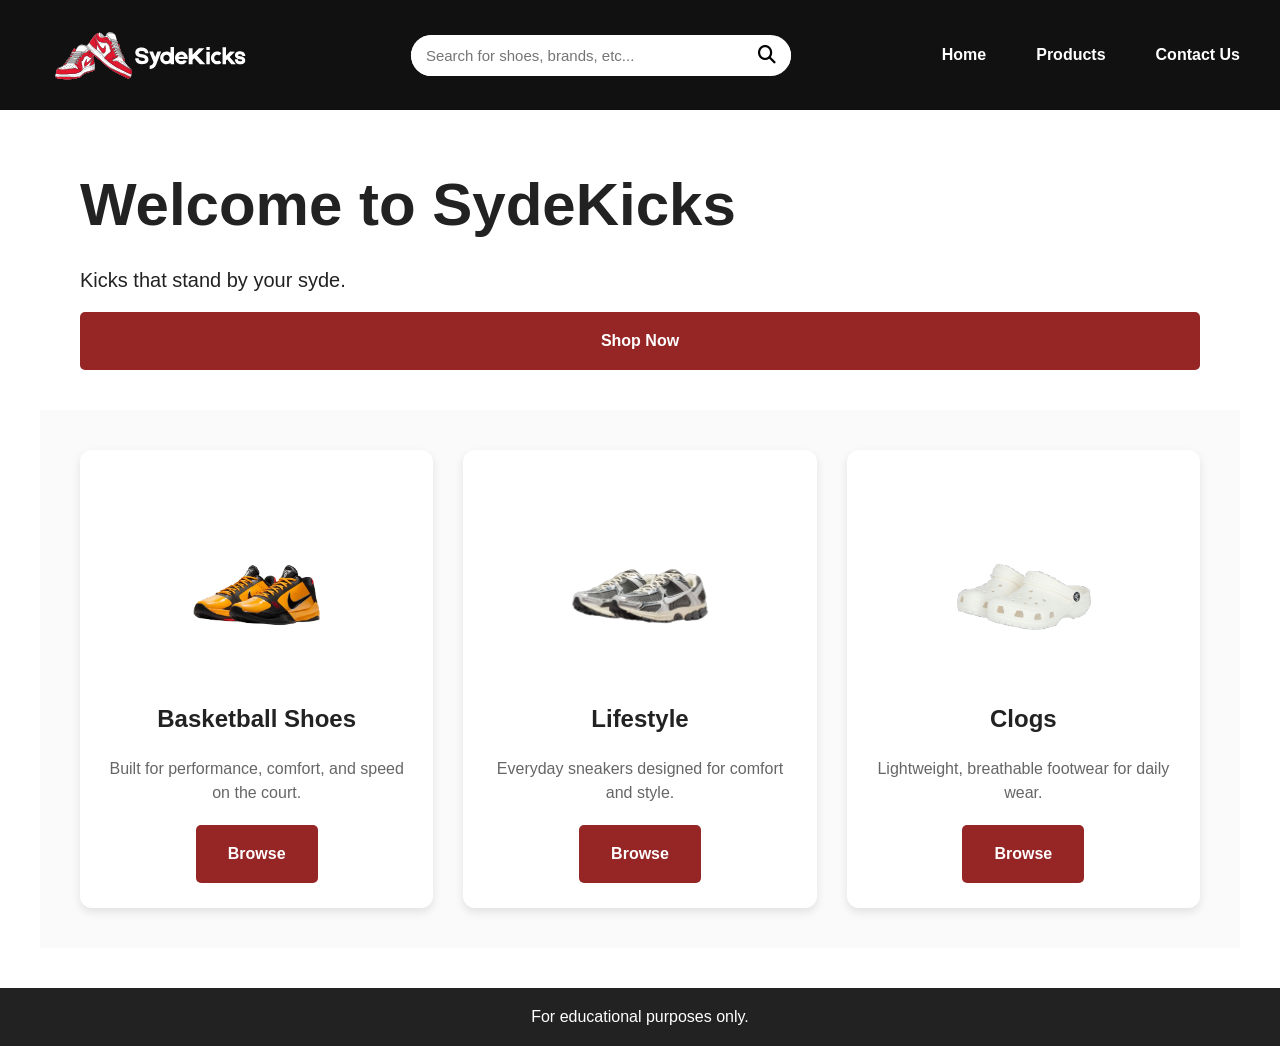
<file: index.html>
<!DOCTYPE html>
<html lang="en">

<head>
    <meta charset="UTF-8">
    <meta name="viewport" content="width=device-width, initial-scale=1.0">
    <title>SydeKicks</title>

    <link rel="stylesheet" href="style.css">

    <link rel="stylesheet" href="https://cdnjs.cloudflare.com/ajax/libs/font-awesome/6.7.2/css/all.min.css">
</head>

<body>
    <header class="top-container">
        <div class="logo">
            <a href="index.html">
                <img src="SydeKicks.svg" alt="SydeKicks Logo">
            </a>
        </div>

        <div class="search-box">
            <input type="text" id="searchInput" placeholder="Search for shoes, brands, etc...">

            <button id="searchButton">
                <i class="fa-solid fa-magnifying-glass"></i>
            </button>
        </div>
        <nav>
            <ul>
                <li><a href="index.html">Home</a></li>
                <li><a href="products.html">Products</a></li>
                <li><a href="contacts.html">Contact Us</a></li>
            </ul>
        </nav>
    </header>

    <main class="main-container">
        <section class="welcome-section">
            <h2>Welcome to SydeKicks</h2>
            <p>Kicks that stand by your syde.</p>
            <a class="button" href="products.html">Shop Now</a>
        </section>
        <section class="product-cards-section">
            <div class="product-card">
                <img src="nikebball.svg" alt="Basketball Shoes">
                <h3>Basketball Shoes</h3>
                <p>Built for performance, comfort, and speed on the court.</p>
                <a href="bballshoes.html" class="button">Browse</a>
            </div>

            <div class="product-card">
                <img src="nikelife.svg" alt="Lifestyle Shoes">
                <h3>Lifestyle</h3>
                <p>Everyday sneakers designed for comfort and style.</p>
                <a href="lifestyle.html" class="button">Browse</a>
            </div>

            <div class="product-card">
                <img src="crocs.svg" alt="Clogs">
                <h3>Clogs</h3>
                <p>Lightweight, breathable footwear for daily wear.</p>
                <a href="clogs.html" class="button">Browse</a>
            </div>
        </section>
    </main>

    <footer>
        For educational purposes only.
    </footer>
    <script src="script.js"></script>
</body>

</html>
</file>
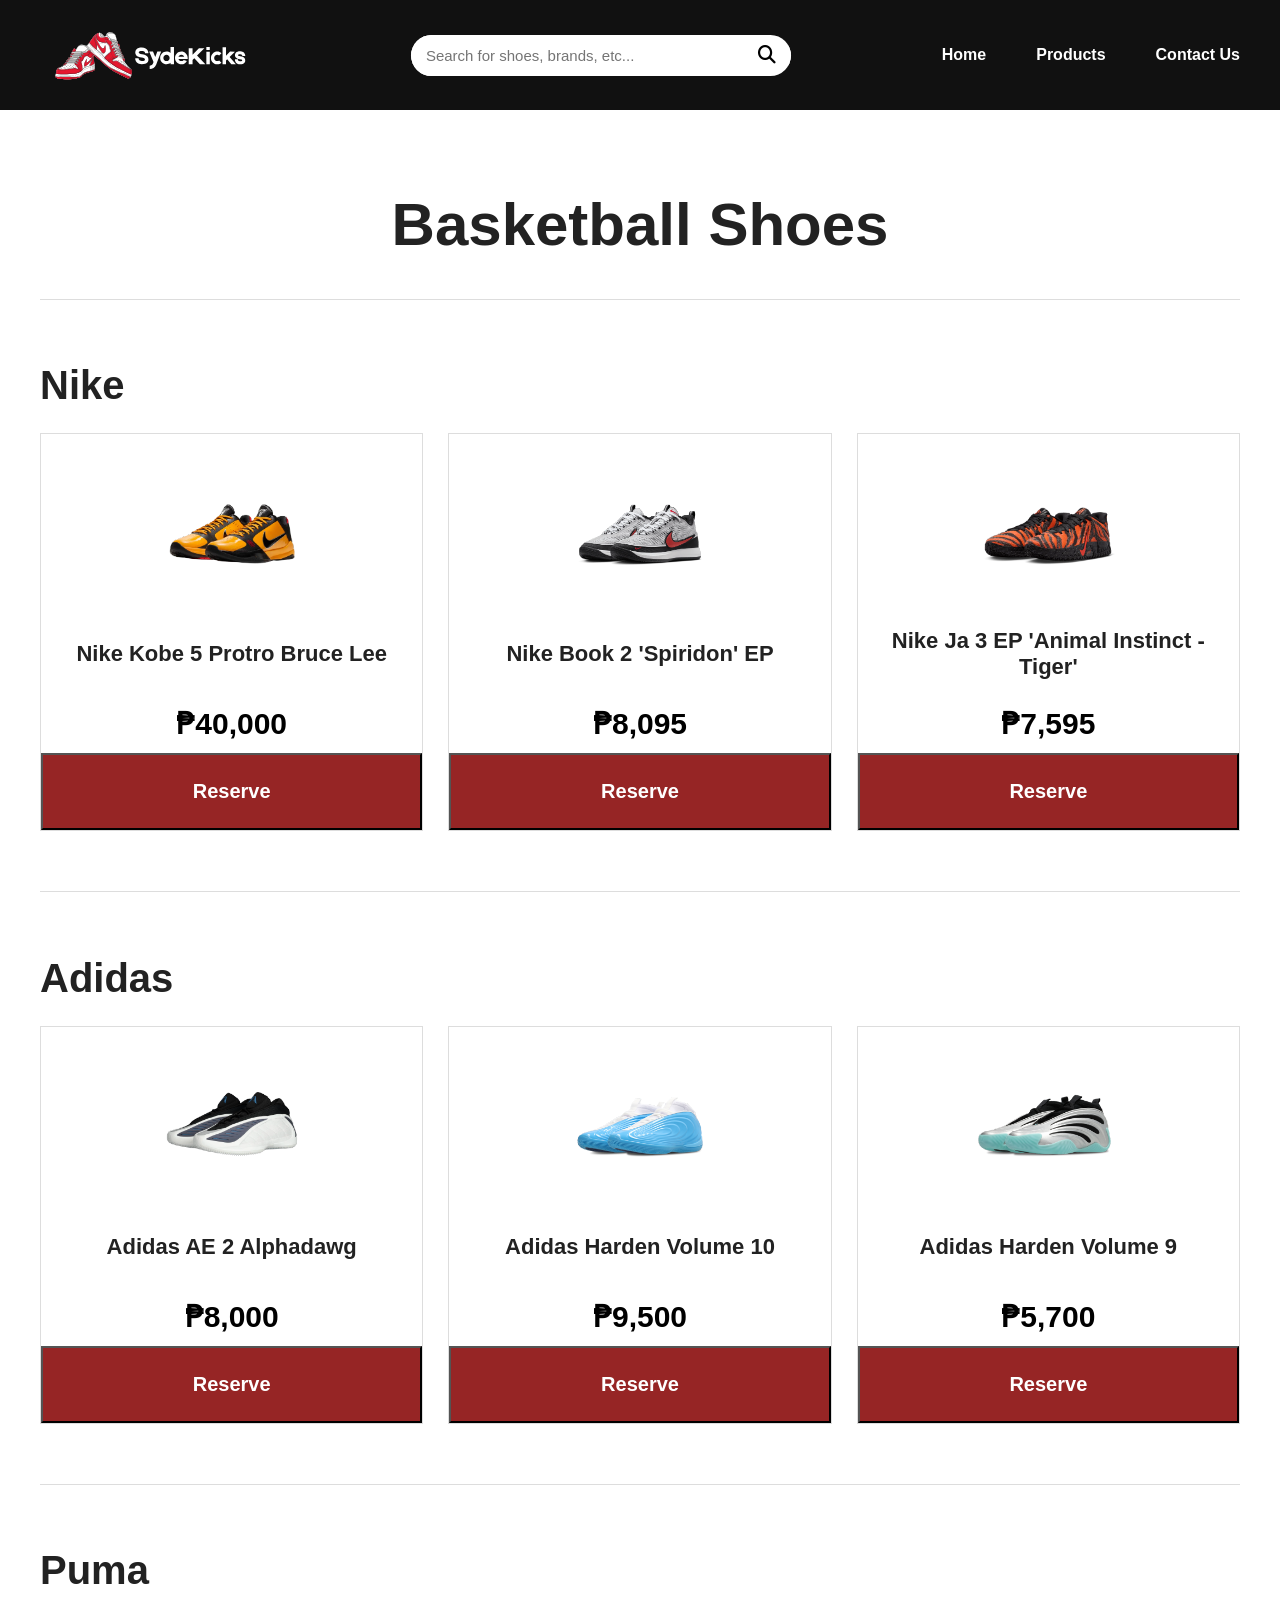
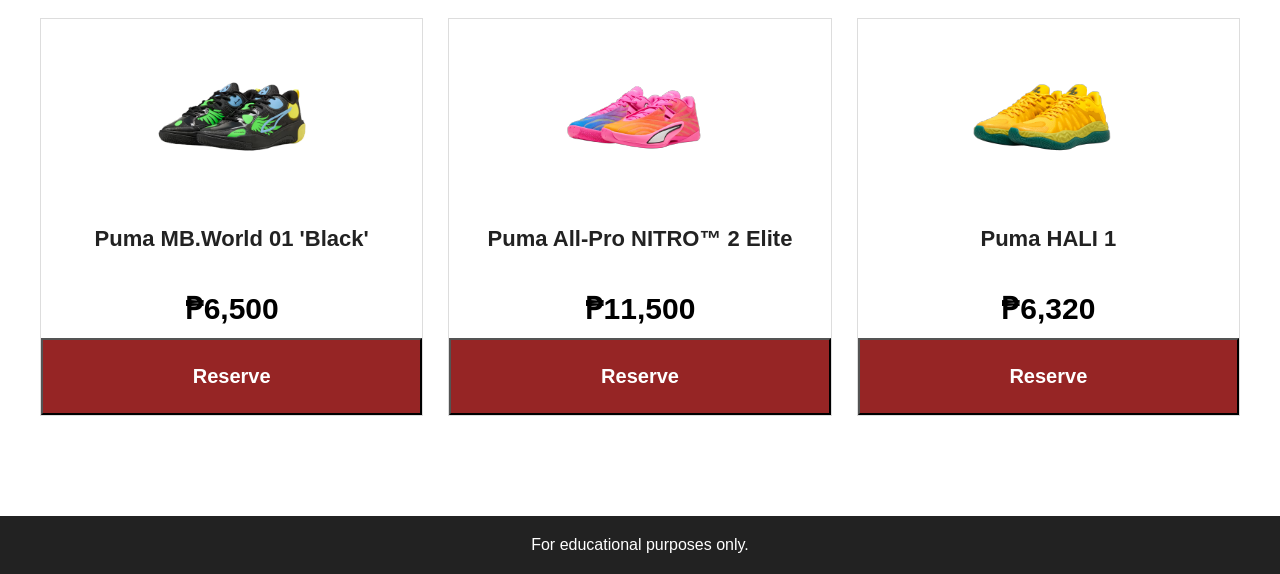
<file: bballshoes.html>
<!DOCTYPE html>
<html lang="en">

<head>
    <meta charset="UTF-8">
    <meta name="viewport" content="width=device-width, initial-scale=1.0">
    <title>SydeKicks</title>

    <link rel="stylesheet" href="style.css">

    <link rel="stylesheet" href="https://cdnjs.cloudflare.com/ajax/libs/font-awesome/6.7.2/css/all.min.css">
</head>

<body>
    <header class="top-container">
        <div class="logo">
            <a href="index.html">
                <img src="SydeKicks.svg" alt="SydeKicks Logo">
            </a>
        </div>

        <div class="search-box">
            <input type="text" id="searchInput" placeholder="Search for shoes, brands, etc...">

            <button id="searchButton">
                <i class="fa-solid fa-magnifying-glass"></i>
            </button>
        </div>
        <nav>
            <ul>
                <li><a href="index.html">Home</a></li>
                <li><a href="products.html">Products</a></li>
                <li><a href="contacts.html">Contact Us</a></li>
            </ul>
        </nav>
    </header>
    <main class="brand-page">
        <h1 class="page-title">Basketball Shoes</h1>

        <section class="brand-section">

            <h2 class="brand-title">Nike</h2>

            <div class="bproduct-grid">

                <div class="bproduct-card">
                    <img src="nikebball.svg" alt="Kobe 5 Protro Bruce Lee">
                    <h3>Nike Kobe 5 Protro Bruce Lee</h3>
                    <div class="price">₱40,000</div>
                    <button id="reserveBtn" class="reserve-btn">Reserve</button>
                </div>

                <div class="bproduct-card">
                    <img src="nikebball2.svg" alt="Nike Air Flight">
                    <h3>Nike Book 2 'Spiridon' EP</h3>
                    <div class="price">₱8,095</div>
                    <button id="reserveBtn" class="reserve-btn">Reserve</button>
                </div>

                <div class="bproduct-card">
                    <img src="nikebball3.svg" alt="Nike Zoom Freak">
                    <h3>Nike Ja 3 EP 'Animal Instinct - Tiger'</h3>
                    <div class="price">₱7,595</div>
                    <button id="reserveBtn" class="reserve-btn">Reserve</button>
                </div>

            </div>

        </section>

        <section class="brand-section">

            <h2 class="brand-title">Adidas</h2>

            <div class="bproduct-grid">

                <div class="bproduct-card">
                    <img src="adidas.svg" alt="Adidas AE 2 Alphadawg">
                    <h3>Adidas AE 2 Alphadawg</h3>
                    <div class="price">₱8,000</div>
                    <button id="reserveBtn" class="reserve-btn">Reserve</button>
                </div>

                <div class="bproduct-card">
                    <img src="adidas2.svg" alt="Adidas D Rose">
                    <h3>Adidas Harden Volume 10</h3>
                    <div class="price">₱9,500</div>
                    <button id="reserveBtn" class="reserve-btn">Reserve</button>
                </div>

                <div class="bproduct-card">
                    <img src="adidas3.svg" alt="Adidas Harden Stepback">
                    <h3>Adidas Harden Volume 9</h3>
                    <div class="price">₱5,700</div>
                    <button id="reserveBtn" class="reserve-btn">Reserve</button>
                </div>

            </div>

        </section>

        <section class="brand-section">

            <h2 class="brand-title">Puma</h2>

            <div class="bproduct-grid">

                <div class="bproduct-card">
                    <img src="pumabball.svg" alt="Puma MB.World 01 'Black'">
                    <h3>Puma MB.World 01 'Black'</h3>
                    <div class="price">₱6,500</div>
                    <button id="reserveBtn" class="reserve-btn">Reserve</button>
                </div>

                <div class="bproduct-card">
                    <img src="pumabball2.svg" alt="Puma Court Rider">
                    <h3>Puma All-Pro NITRO™ 2 Elite</h3>
                    <div class="price">₱11,500</div>
                    <button id="reserveBtn" class="reserve-btn">Reserve</button>
                </div>

                <div class="bproduct-card">
                    <img src="pumabball3.svg" alt="Puma Clyde All-Pro">
                    <h3>Puma HALI 1</h3>
                    <div class="price">₱6,320</div>
                    <button id="reserveBtn" class="reserve-btn">Reserve</button>
                </div>

            </div>

        </section>
    </main>

    <footer>
        For educational purposes only.
    </footer>
    <script src="script.js"></script>
</body>

</html>
</file>
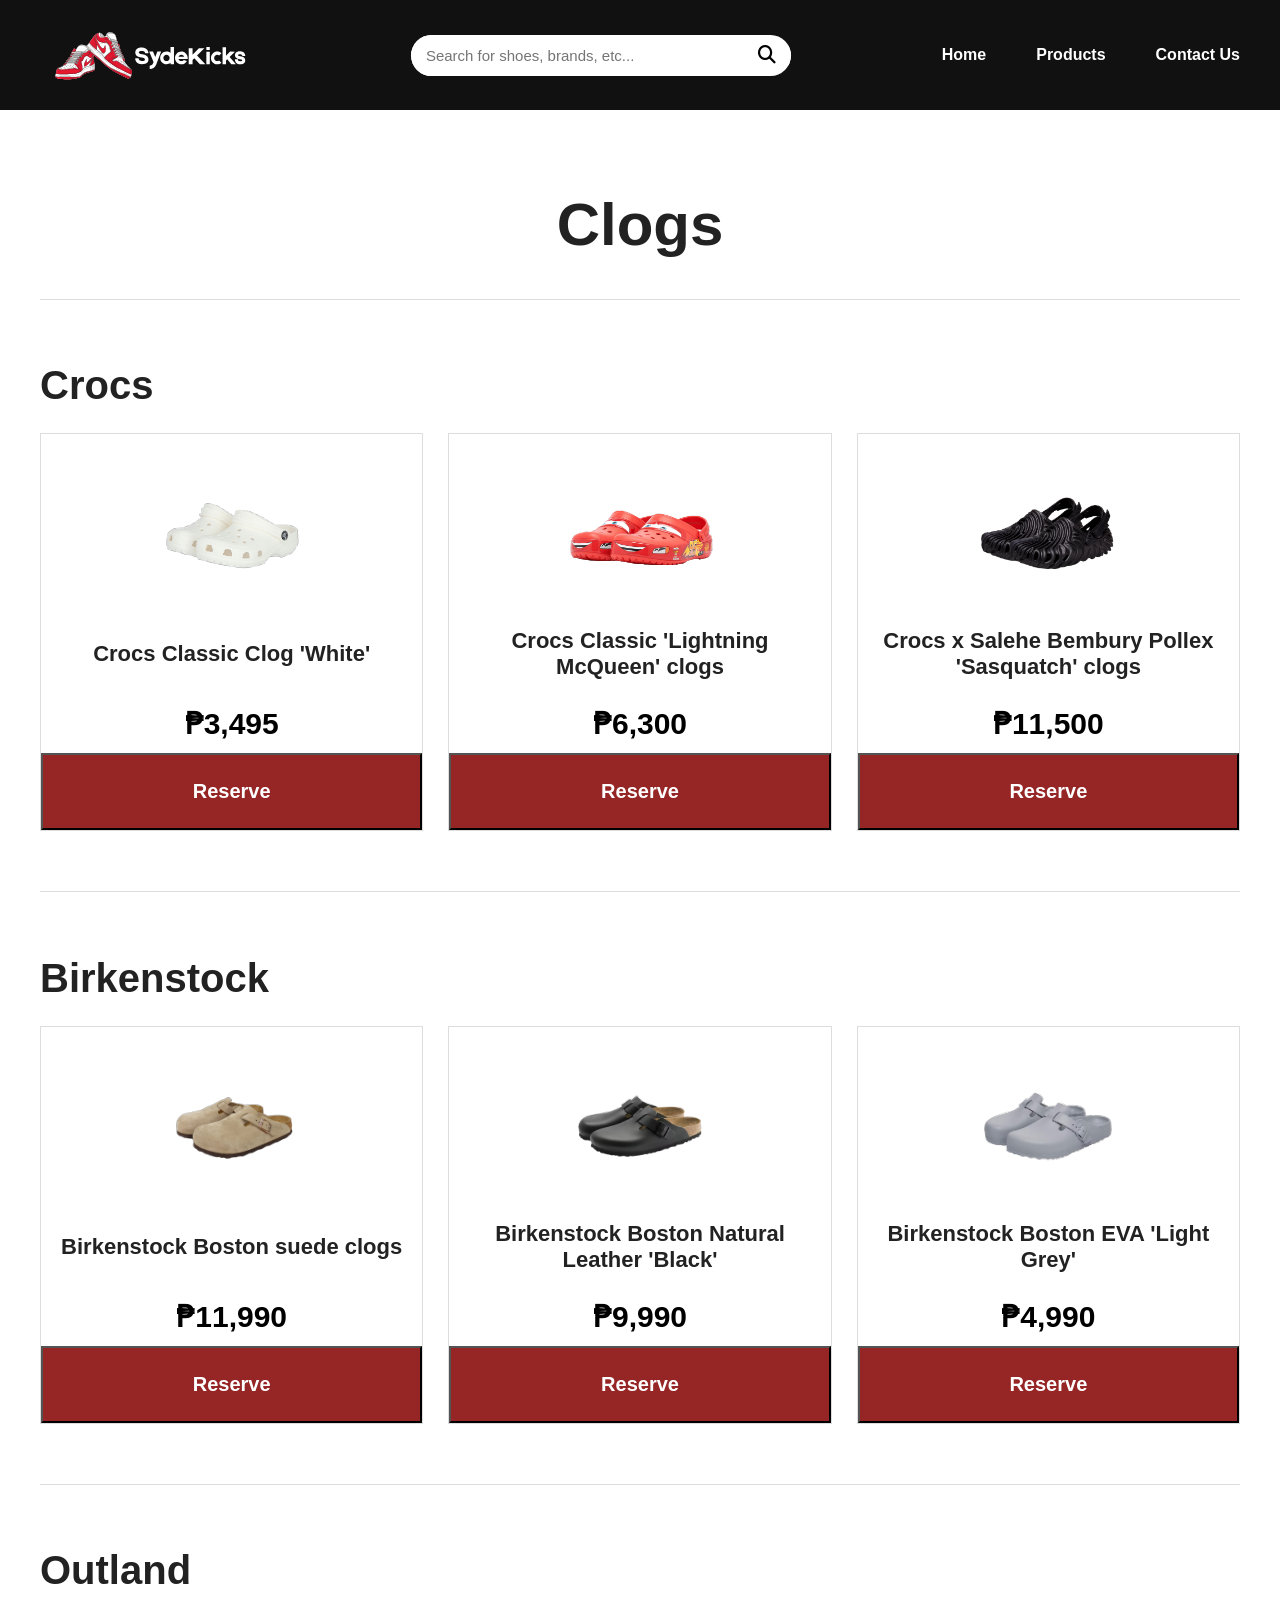
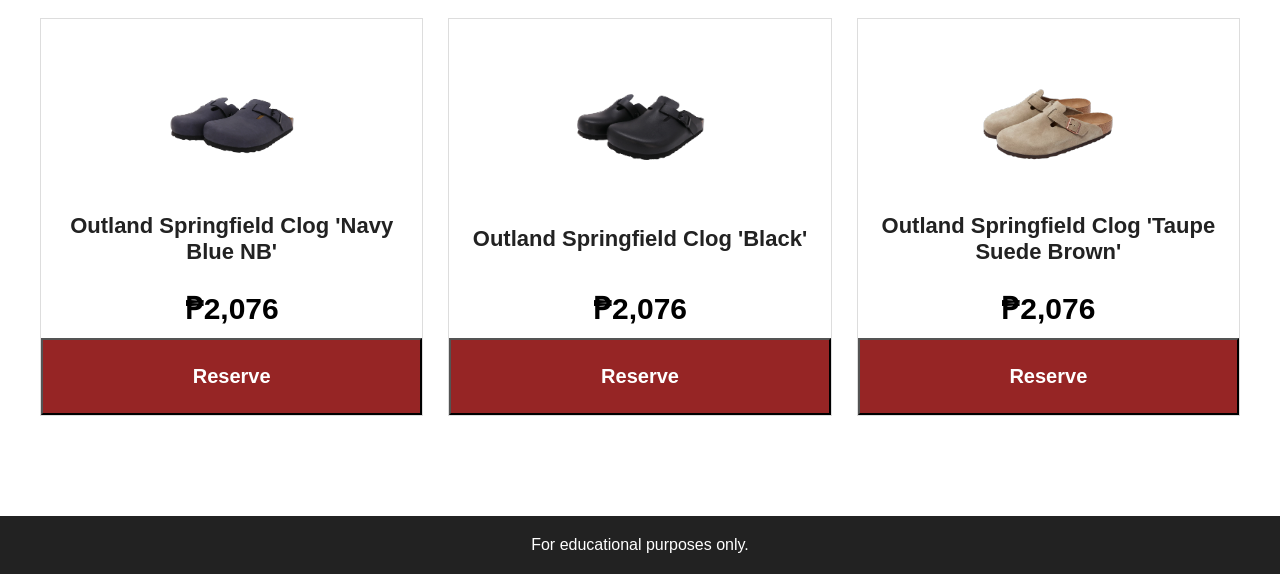
<file: clogs.html>
<!DOCTYPE html>
<html lang="en">

<head>
    <meta charset="UTF-8">
    <meta name="viewport" content="width=device-width, initial-scale=1.0">
    <title>SydeKicks</title>

    <link rel="stylesheet" href="style.css">

    <link rel="stylesheet" href="https://cdnjs.cloudflare.com/ajax/libs/font-awesome/6.7.2/css/all.min.css">
</head>

<body>
    <header class="top-container">
        <div class="logo">
            <a href="index.html">
                <img src="SydeKicks.svg" alt="SydeKicks Logo">
            </a>
        </div>

        <div class="search-box">
            <input type="text" id="searchInput" placeholder="Search for shoes, brands, etc...">

            <button id="searchButton">
                <i class="fa-solid fa-magnifying-glass"></i>
            </button>
        </div>
        <nav>
            <ul>
                <li><a href="index.html">Home</a></li>
                <li><a href="products.html">Products</a></li>
                <li><a href="contacts.html">Contact Us</a></li>
            </ul>
        </nav>
    </header>
    <main class="brand-page">
        <h1 class="page-title">Clogs</h1>

        <section class="brand-section">

            <h2 class="brand-title">Crocs</h2>

            <div class="bproduct-grid">

                <div class="bproduct-card">
                    <img src="crocs.svg" alt="Crocs Classic Clog 'White'">
                    <h3>Crocs Classic Clog 'White'</h3>
                    <div class="price">₱3,495</div>
                    <button id="reserveBtn" class="reserve-btn">Reserve</button>
                </div>

                <div class="bproduct-card">
                    <img src="crocs2.svg" alt="Crocs Classic 'Lightning McQueen' clogs">
                    <h3>Crocs Classic 'Lightning McQueen' clogs</h3>
                    <div class="price">₱6,300</div>
                    <button id="reserveBtn" class="reserve-btn">Reserve</button>
                </div>

                <div class="bproduct-card">
                    <img src="crocs3.svg" alt="Crocs x Salehe Bembury Pollex 'Sasquatch' clogs">
                    <h3>Crocs x Salehe Bembury Pollex 'Sasquatch' clogs</h3>
                    <div class="price">₱11,500</div>
                    <button id="reserveBtn" class="reserve-btn">Reserve</button>
                </div>

            </div>

        </section>

        <section class="brand-section">

            <h2 class="brand-title">Birkenstock</h2>

            <div class="bproduct-grid">

                <div class="bproduct-card">
                    <img src="birken.svg" alt="Birkenstock Boston suede clogs">
                    <h3>Birkenstock Boston suede clogs</h3>
                    <div class="price">₱11,990</div>
                    <button id="reserveBtn" class="reserve-btn">Reserve</button>
                </div>

                <div class="bproduct-card">
                    <img src="birken2.svg" alt="Birkenstock Boston Natural Leather 'Black'">
                    <h3>Birkenstock Boston Natural Leather 'Black'</h3>
                    <div class="price">₱9,990</div>
                    <button id="reserveBtn" class="reserve-btn">Reserve</button>
                </div>

                <div class="bproduct-card">
                    <img src="birken3.svg" alt="Birkenstock Boston EVA 'Light Grey'">
                    <h3>Birkenstock Boston EVA 'Light Grey'</h3>
                    <div class="price">₱4,990</div>
                    <button id="reserveBtn" class="reserve-btn">Reserve</button>
                </div>

            </div>

        </section>

        <section class="brand-section">

            <h2 class="brand-title">Outland</h2>

            <div class="bproduct-grid">

                <div class="bproduct-card">
                    <img src="outland.svg" alt="Outland Springfield Clog 'Navy Blue NB'">
                    <h3>Outland Springfield Clog 'Navy Blue NB'</h3>
                    <div class="price">₱2,076</div>
                    <button id="reserveBtn" class="reserve-btn">Reserve</button>
                </div>

                <div class="bproduct-card">
                    <img src="outland2.svg" alt="Outland Springfield Clog 'Black'">
                    <h3>Outland Springfield Clog 'Black'</h3>
                    <div class="price">₱2,076</div>
                    <button id="reserveBtn" class="reserve-btn">Reserve</button>
                </div>

                <div class="bproduct-card">
                    <img src="outland3.svg" alt="Outland Springfield Clog 'Taupe Suede Brown'">
                    <h3>Outland Springfield Clog 'Taupe Suede Brown'</h3>
                    <div class="price">₱2,076</div>
                    <button id="reserveBtn" class="reserve-btn">Reserve</button>
                </div>

            </div>

        </section>
    </main>

    <footer>
        For educational purposes only.
    </footer>
    <script src="script.js"></script>
</body>

</html>
</file>
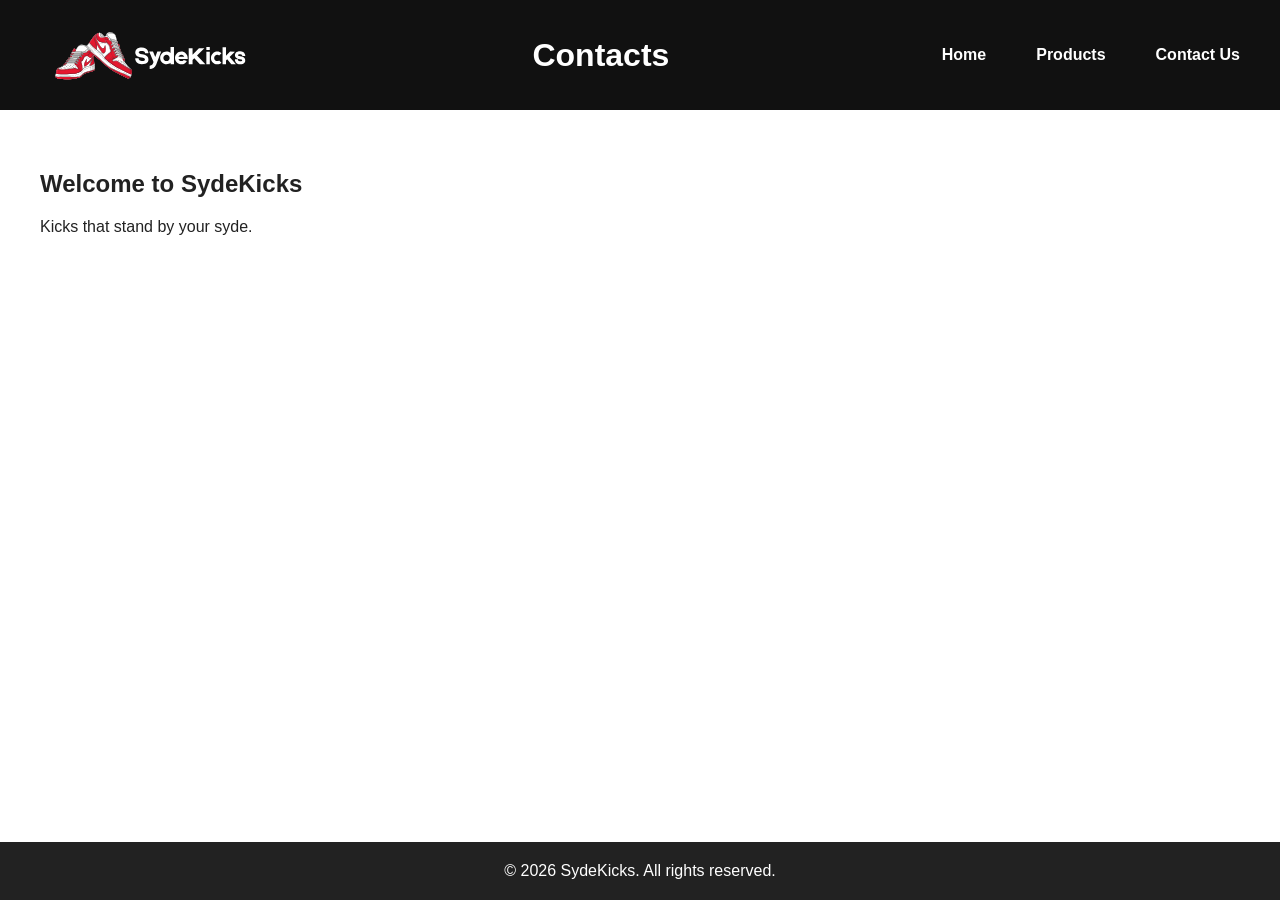
<file: contact.html>
<!DOCTYPE html>
<html lang="en">

<head>
    <meta charset="UTF-8">
    <meta name="viewport" content="width=device-width, initial-scale=1.0">
    <title>SydeKicks</title>

    <link rel="stylesheet" href="style.css">
</head>

<body>
    <header class="top-container">
        <div class="logo">
            <img src="SydeKicks.svg" alt="SydeKicks Logo">
        </div>
        <h1>Contacts

        </h1>
        <nav>
            <ul>
                <li><a href="index.html">Home</a></li>
                <li><a href="products.html">Products</a></li>
                <li><a href="contact.html">Contact Us</a></li>
            </ul>
        </nav>
    </header>

    <main class="main-container">
        <h2>Welcome to SydeKicks</h2>
        <p>Kicks that stand by your syde.</p>
    </main>

    <footer>
        &copy; 2026 SydeKicks. All rights reserved.
    </footer>
</body>

</html>
</file>
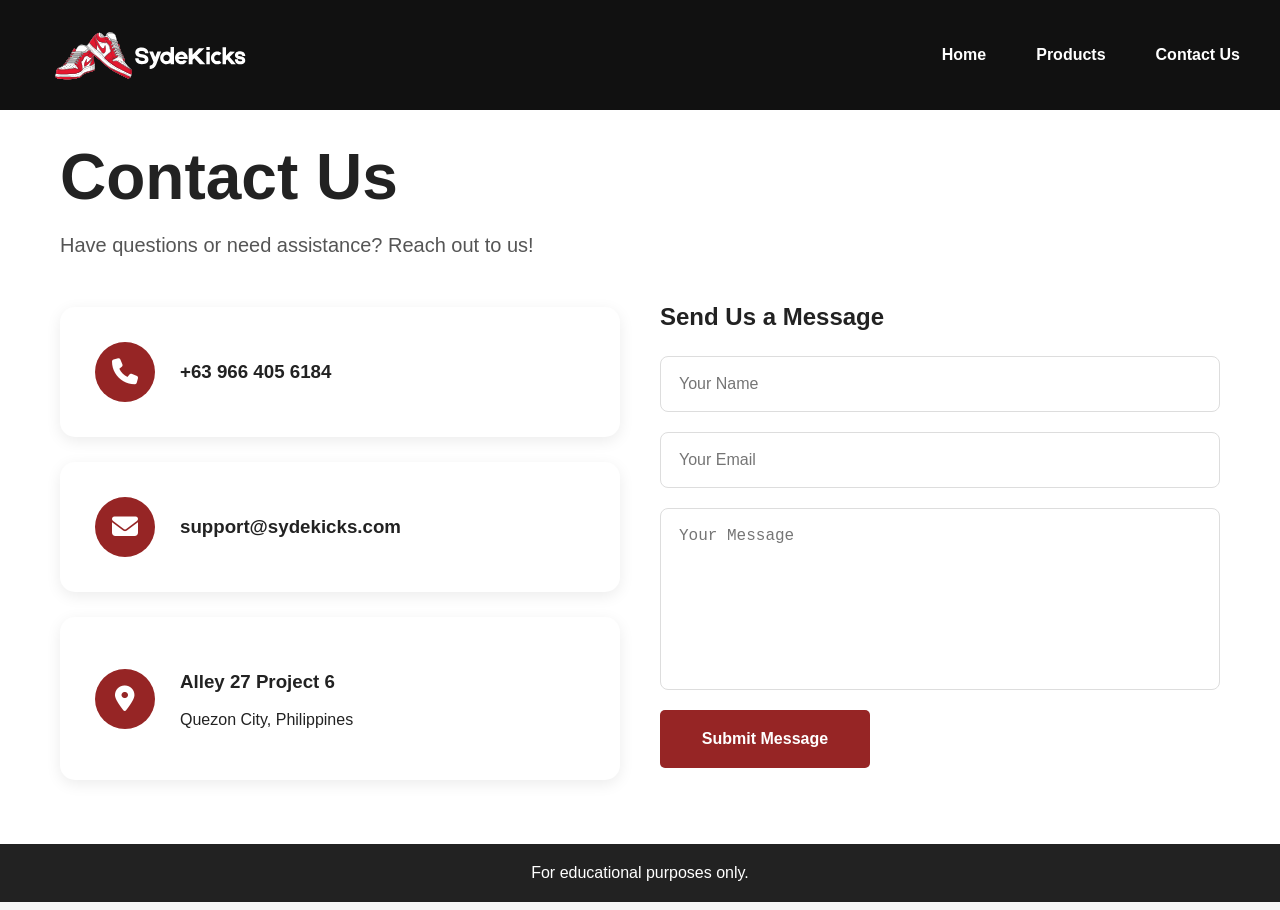
<file: contacts.html>
<!DOCTYPE html>
<html lang="en">

<head>
    <meta charset="UTF-8">
    <meta name="viewport" content="width=device-width, initial-scale=1.0">
    <title>SydeKicks</title>

    <link rel="stylesheet" href="style.css">

    <link rel="stylesheet" href="https://cdnjs.cloudflare.com/ajax/libs/font-awesome/6.7.2/css/all.min.css">

</head>

<body>
    <header class="top-container">
        <div class="logo">
            <a href="index.html">
                <img src="SydeKicks.svg" alt="SydeKicks Logo">
            </a>
        </div>
        <nav>
            <ul>
                <li><a href="index.html">Home</a></li>
                <li><a href="products.html">Products</a></li>
                <li><a href="contacts.html">Contact Us</a></li>
            </ul>
        </nav>
    </header>
    <main class="contact-page">

        <div class="contact-title">
            <h2>Contact Us</h2>
            <p>Have questions or need assistance? Reach out to us!</p>
        </div>

        <section class="contact-content">

            <div class="contact-info">

                <div class="info-card">
                    <div class="icon">
                        <i class="fa-solid fa-phone"></i>
                    </div>

                    <div class="info-text">
                        <h3>+63 966 405 6184</h3>
                    </div>
                </div>

                <div class="info-card">
                    <div class="icon">
                        <i class="fa-solid fa-envelope"></i>
                    </div>

                    <div class="info-text">
                        <h3>support@sydekicks.com</h3>
                    </div>
                </div>

                <div class="info-card">
                    <div class="icon">
                        <i class="fa-solid fa-location-dot"></i>
                    </div>

                    <div class="info-text">
                        <h3>Alley 27 Project 6</h3>
                        <p>Quezon City, Philippines</p>
                    </div>
                </div>

            </div>

            <div class="contact-form">

                <h2>Send Us a Message</h2>

                <form id="contactForm">

                    <input type="text" id="name" name="name" placeholder="Your Name" required>

                    <input type="email" id="email" name="email" placeholder="Your Email" required>

                    <textarea id="message" name="message" rows="8" placeholder="Your Message" required></textarea>

                    <button type="submit" class="button">
                        Submit Message
                    </button>

                </form>

                <p id="successMessage"></p>

            </div>

        </section>
    </main>

    <footer>
        For educational purposes only.
    </footer>

    <script src="script.js"></script>
</body>

</html>
</file>
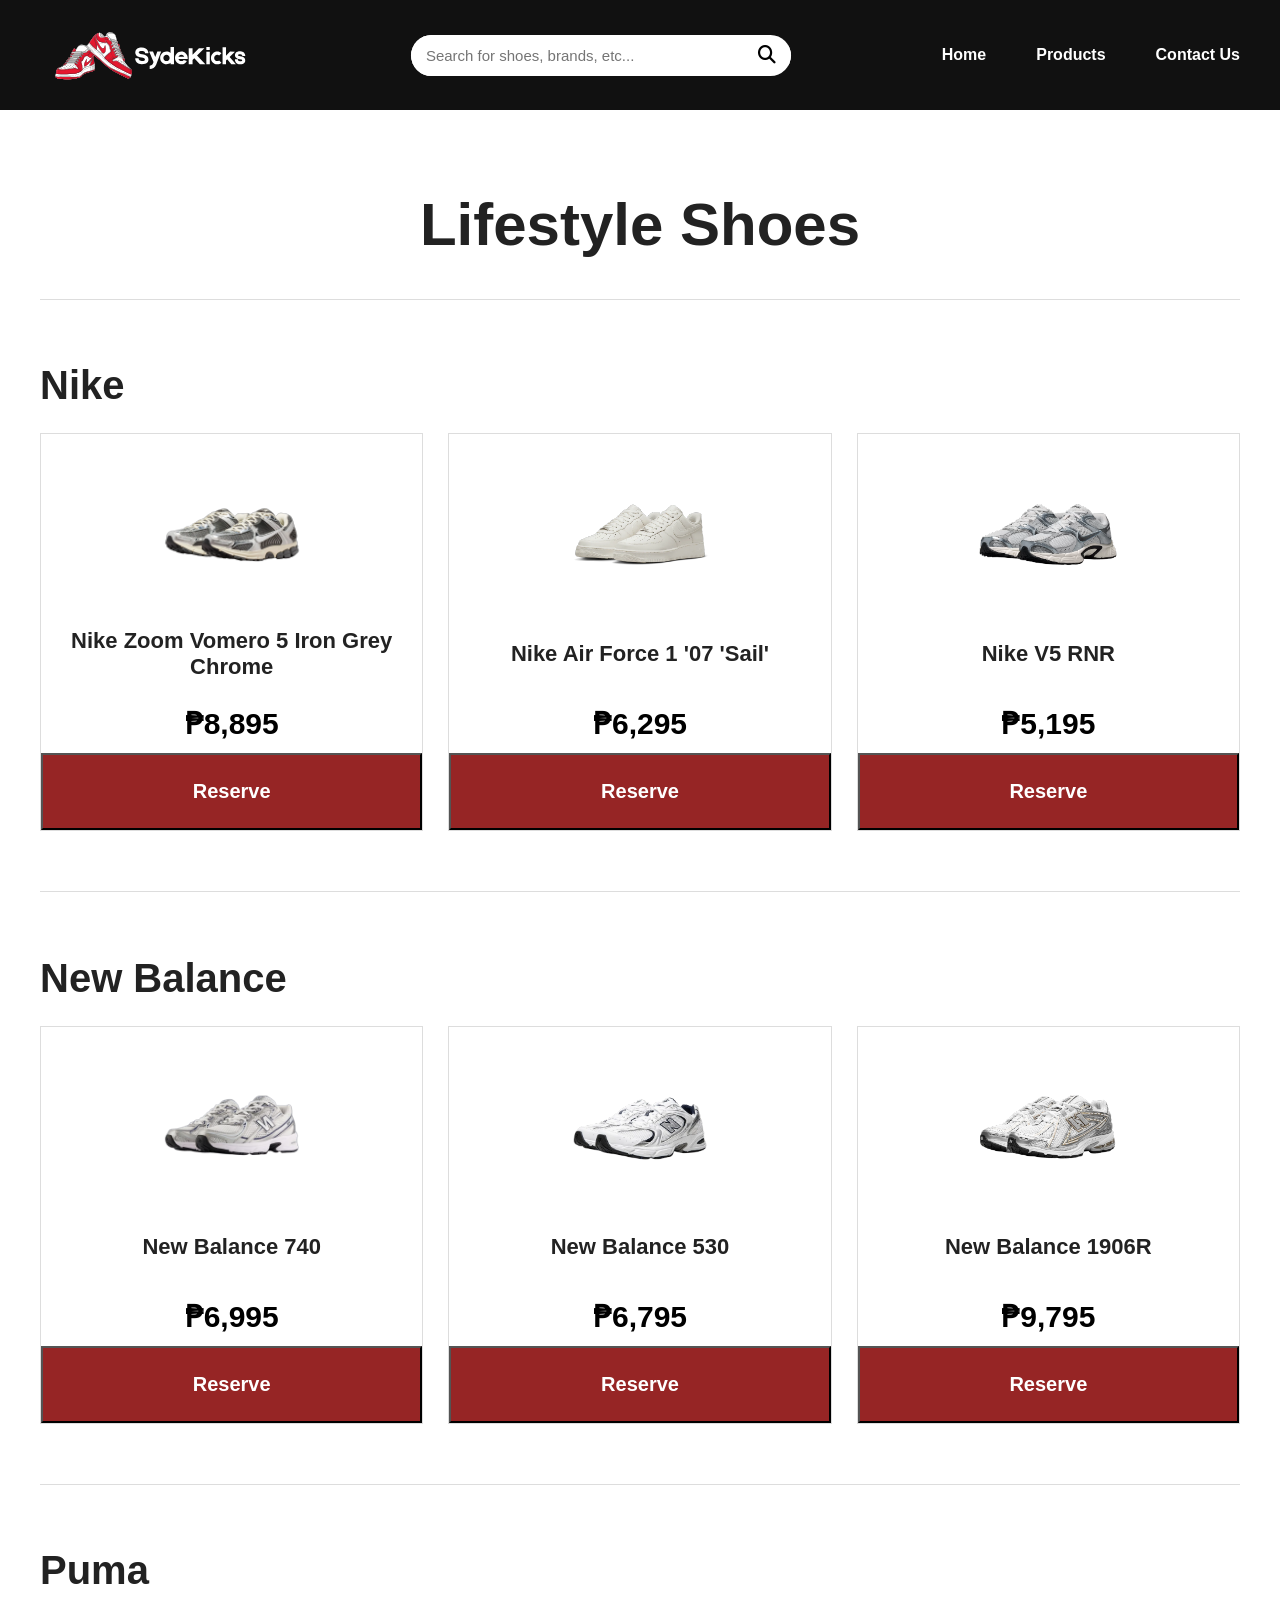
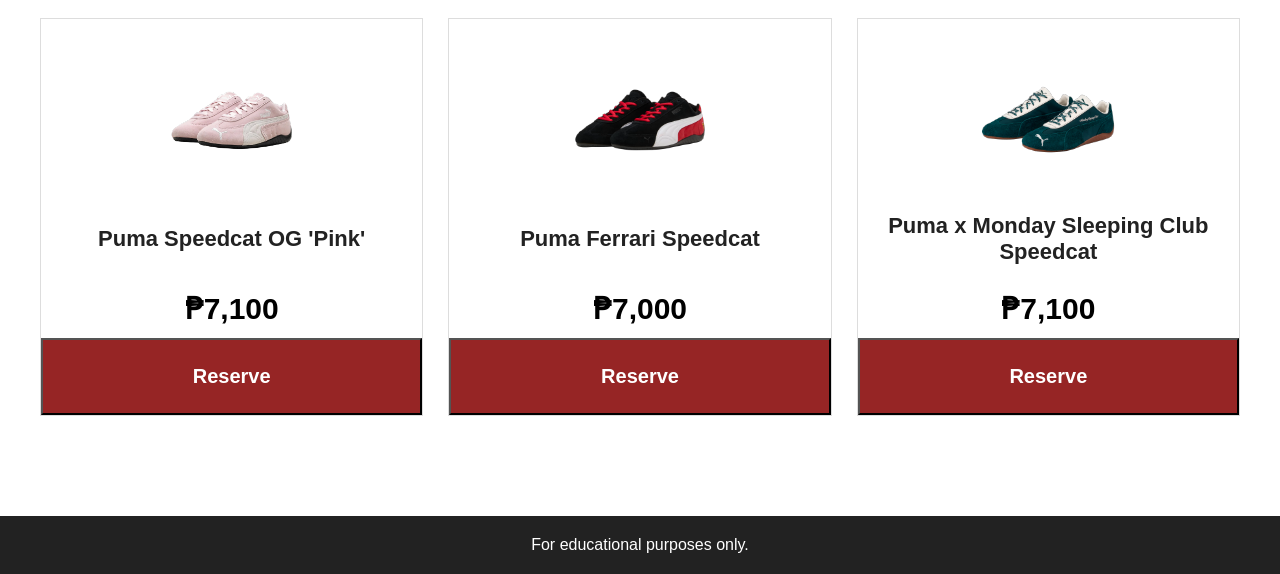
<file: lifestyle.html>
<!DOCTYPE html>
<html lang="en">

<head>
    <meta charset="UTF-8">
    <meta name="viewport" content="width=device-width, initial-scale=1.0">
    <title>SydeKicks</title>

    <link rel="stylesheet" href="style.css">

    <link rel="stylesheet" href="https://cdnjs.cloudflare.com/ajax/libs/font-awesome/6.7.2/css/all.min.css">

</head>

<body>
    <header class="top-container">
        <div class="logo">
            <a href="index.html">
                <img src="SydeKicks.svg" alt="SydeKicks Logo">
            </a>
        </div>

        <div class="search-box">
            <input type="text" id="searchInput" placeholder="Search for shoes, brands, etc...">

            <button id="searchButton">
                <i class="fa-solid fa-magnifying-glass"></i>
            </button>
        </div>
        <nav>
            <ul>
                <li><a href="index.html">Home</a></li>
                <li><a href="products.html">Products</a></li>
                <li><a href="contacts.html">Contact Us</a></li>
            </ul>
        </nav>
    </header>
    <main class="brand-page">
        <h1 class="page-title">Lifestyle Shoes</h1>

        <section class="brand-section">

            <h2 class="brand-title">Nike</h2>

            <div class="bproduct-grid">

                <div class="bproduct-card">
                    <img src="nikelife.svg" alt="Nike Zoom Vomero 5">
                    <h3>Nike Zoom Vomero 5 Iron Grey Chrome</h3>
                    <div class="price">₱8,895</div>
                    <button id="reserveBtn" class="reserve-btn">Reserve</button>
                </div>

                <div class="bproduct-card">
                    <img src="nikelife2.svg" alt="Nike Air Force 1 '07 'Sail'">
                    <h3>Nike Air Force 1 '07 'Sail'</h3>
                    <div class="price">₱6,295</div>
                    <button id="reserveBtn" class="reserve-btn">Reserve</button>
                </div>

                <div class="bproduct-card">
                    <img src="nikelife3.svg" alt="Nike V5 RNR">
                    <h3>Nike V5 RNR</h3>
                    <div class="price">₱5,195</div>
                    <button id="reserveBtn" class="reserve-btn">Reserve</button>
                </div>

            </div>

        </section>

        <section class="brand-section">

            <h2 class="brand-title">New Balance</h2>

            <div class="bproduct-grid">

                <div class="bproduct-card">
                    <img src="newbal.svg" alt="New Balance 740">
                    <h3>New Balance 740</h3>
                    <div class="price">₱6,995</div>
                    <button id="reserveBtn" class="reserve-btn">Reserve</button>
                </div>

                <div class="bproduct-card">
                    <img src="newbal2.svg" alt="New Balance 530">
                    <h3>New Balance 530</h3>
                    <div class="price">₱6,795</div>
                    <button id="reserveBtn" class="reserve-btn">Reserve</button>
                </div>

                <div class="bproduct-card">
                    <img src="newbal3.svg" alt="New Balance 1906R">
                    <h3>New Balance 1906R</h3>
                    <div class="price">₱9,795</div>
                    <button id="reserveBtn" class="reserve-btn">Reserve</button>
                </div>

            </div>
        </section>

        <section class="brand-section">

            <h2 class="brand-title">Puma</h2>

            <div class="bproduct-grid">

                <div class="bproduct-card">
                    <img src="pumalife.svg" alt="Puma Speedcat OG 'Pink'">
                    <h3>Puma Speedcat OG 'Pink'</h3>
                    <div class="price">₱7,100</div>
                    <button id="reserveBtn" class="reserve-btn">Reserve</button>
                </div>

                <div class="bproduct-card">
                    <img src="pumalife2.svg" alt="Puma Ferrari Speedcat">
                    <h3>Puma Ferrari Speedcat</h3>
                    <div class="price">₱7,000</div>
                    <button id="reserveBtn" class="reserve-btn">Reserve</button>
                </div>

                <div class="bproduct-card">
                    <img src="pumalife3.svg" alt="Puma x Monday Sleeping Club Speedcat">
                    <h3>Puma x Monday Sleeping Club Speedcat</h3>
                    <div class="price">₱7,100</div>
                    <button id="reserveBtn" class="reserve-btn">Reserve</button>
                </div>

            </div>

        </section>
    </main>

    <footer>
        For educational purposes only.
    </footer>
    <script src="script.js"></script>
</body>

</html>
</file>
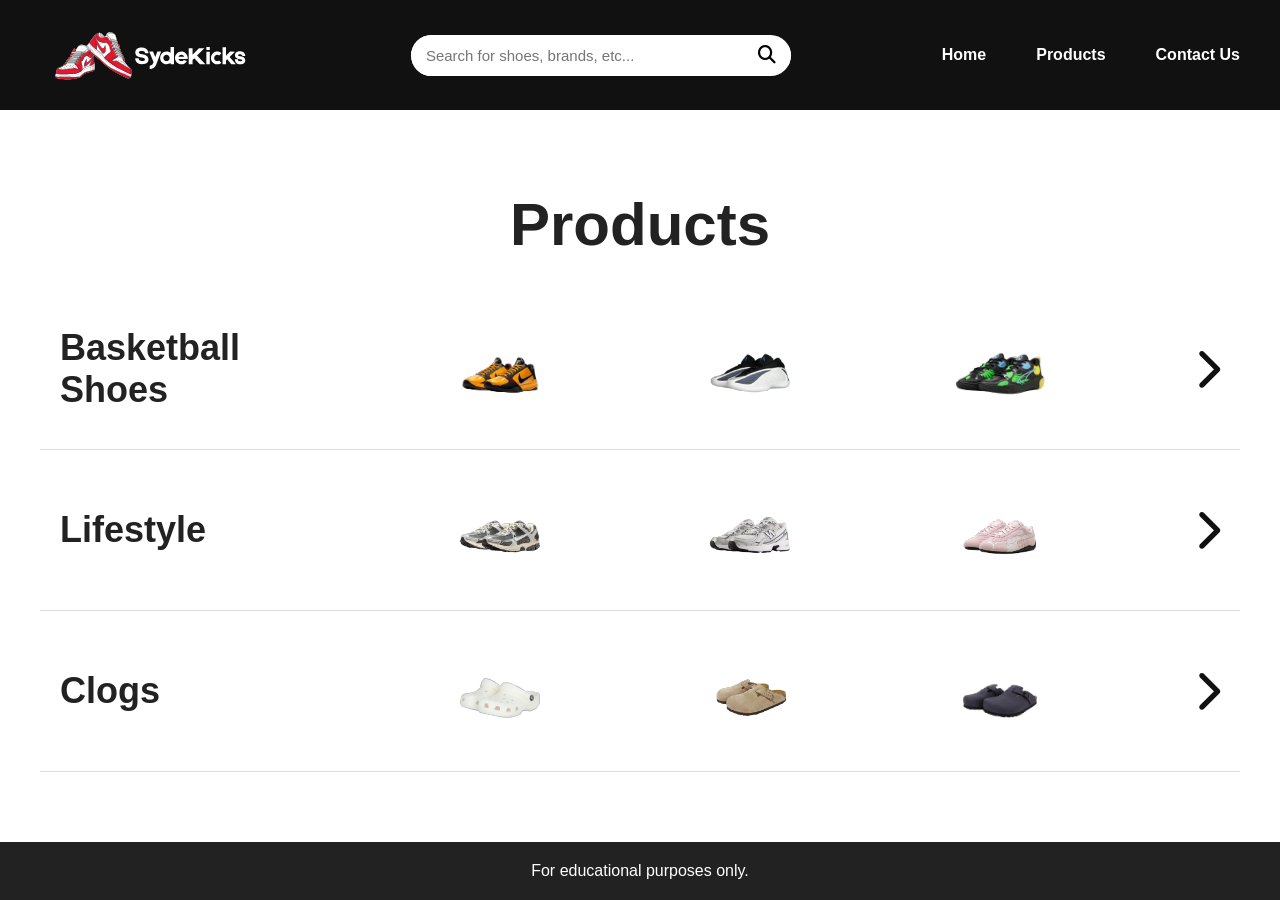
<file: products.html>
<!DOCTYPE html>
<html lang="en">

<head>
    <meta charset="UTF-8">
    <meta name="viewport" content="width=device-width, initial-scale=1.0">
    <title>SydeKicks</title>

    <link rel="stylesheet" href="style.css">

    <link rel="stylesheet" href="https://cdnjs.cloudflare.com/ajax/libs/font-awesome/6.7.2/css/all.min.css">
</head>

<body>
    <header class="top-container">
        <div class="logo">
            <a href="index.html">
                <img src="SydeKicks.svg" alt="SydeKicks Logo">
            </a>
        </div>
        <div class="search-box">
            <input type="text" id="searchInput" placeholder="Search for shoes, brands, etc...">

            <button id="searchButton">
                <i class="fa-solid fa-magnifying-glass"></i>
            </button>
        </div>
        <nav>
            <ul>
                <li><a href="index.html">Home</a></li>
                <li><a href="products.html">Products</a></li>
                <li><a href="contacts.html">Contact Us</a></li>
            </ul>
        </nav>
    </header>

    <main class="products-page">
        <h1>Products</h1>
        <a href="bballshoes.html" class="category-link">

            <div class="category-row">

                <h3>Basketball Shoes</h3>

                <div class="shoe-preview">
                    <img src="nikebball.svg" alt="Basketball Shoe">
                    <img src="adidas.svg" alt="Basketball Shoe">
                    <img src="pumabball.svg" alt="Basketball Shoe">
                </div>

                <i class="fa-solid fa-chevron-right"></i>

            </div>

        </a>

        <!-- Lifestyle -->

        <a href="lifestyle.html" class="category-link">

            <div class="category-row">

                <h3>Lifestyle</h3>

                <div class="shoe-preview">
                    <img src="nikelife.svg" alt="Lifestyle Shoe">
                    <img src="newbal.svg" alt="Lifestyle Shoe">
                    <img src="pumalife.svg" alt="Lifestyle Shoe">
                </div>

                <i class="fa-solid fa-chevron-right"></i>

            </div>

        </a>

        <!-- Clogs -->

        <a href="clogs.html" class="category-link">

            <div class="category-row">

                <h3>Clogs</h3>

                <div class="shoe-preview">
                    <img src="crocs.svg" alt="Clogs">
                    <img src="birken.svg" alt="Clogs">
                    <img src="outland.svg" alt="Clogs">
                </div>

                <i class="fa-solid fa-chevron-right"></i>

            </div>

        </a>
    </main>

    <footer>
        For educational purposes only.
    </footer>
    <script src="script.js"></script>
</body>

</html>
</file>
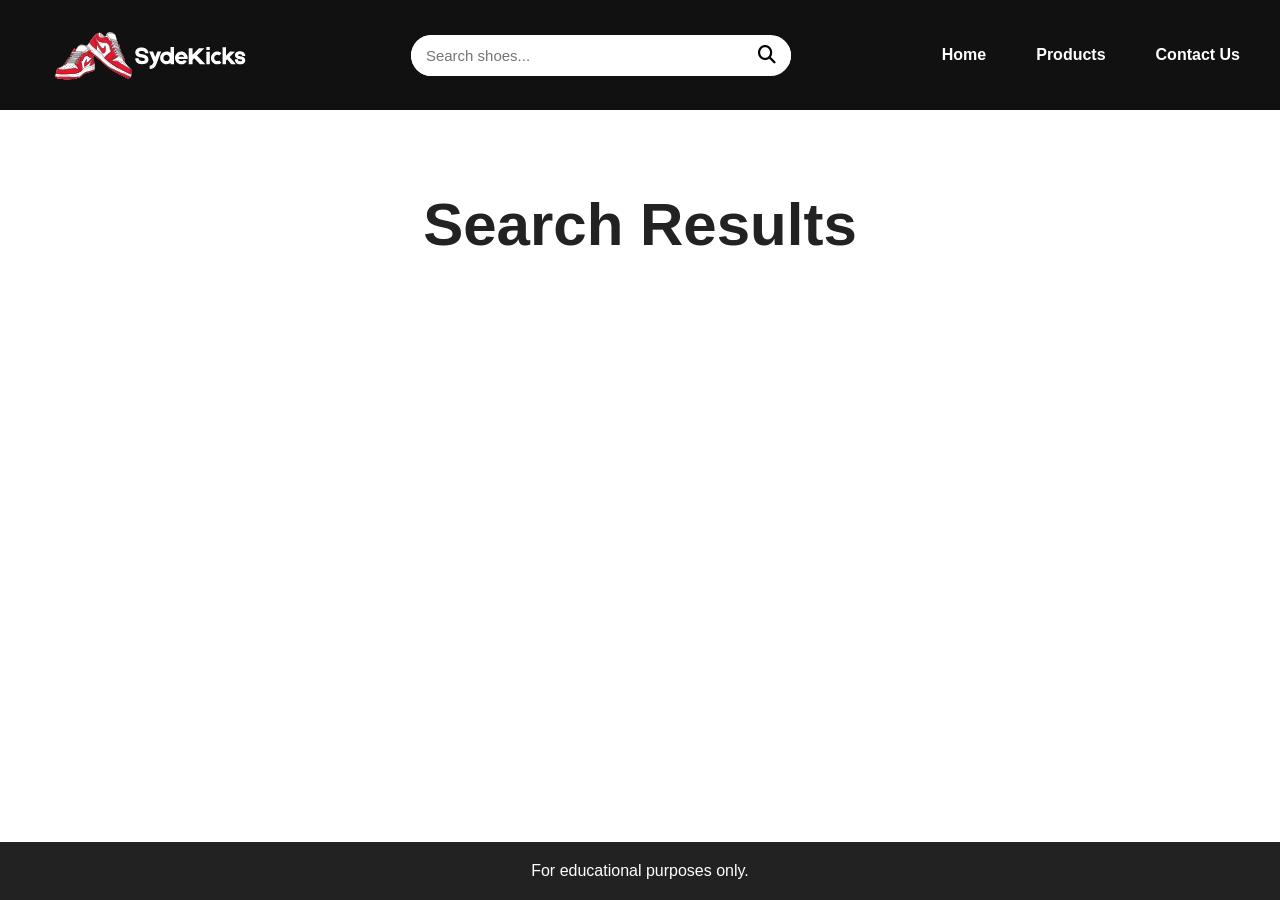
<file: search.html>
<!DOCTYPE html>
<html lang="en">

<head>

    <meta charset="UTF-8">
    <meta name="viewport" content="width=device-width, initial-scale=1.0">

    <title>Search | SydeKicks</title>

    <link rel="stylesheet" href="style.css">

    <link rel="stylesheet" href="https://cdnjs.cloudflare.com/ajax/libs/font-awesome/6.7.2/css/all.min.css">

</head>

<body>

    <header class="top-container">

        <div class="logo">
            <a href="index.html">
                <img src="SydeKicks.svg" alt="SydeKicks Logo">
            </a>
        </div>

        <div class="search-box">

            <input type="text" id="searchInput" placeholder="Search shoes...">

            <button type="button" id="searchButton">
                <i class="fa-solid fa-magnifying-glass"></i>
            </button>

        </div>

        <nav>

            <ul>

                <li><a href="index.html">Home</a></li>

                <li><a href="products.html">Products</a></li>

                <li><a href="contacts.html">Contact Us</a></li>

            </ul>

        </nav>

    </header>

    <main class="search-page">

        <h1>Search Results</h1>

        <p id="resultTitle"></p>

        <div id="searchResults" class="bproduct-grid">

        </div>

    </main>

    <footer>

        For educational purposes only.

    </footer>

    <script src="script.js"></script>

</body>

</html>
</file>
<file: style.css>
* {
    box-sizing: border-box;
}

img {
    max-width: 100%;
    height: auto;
    display: block;
}

body {
    margin: 0;
    font-family: Arial, sans-serif;
    background-color: #f7f7f7;
    color: #222;
    min-height: 100vh;
    display: flex;
    flex-direction: column;
}

header {
    background-color: #111;
    color: white;
    display: flex;
    padding: 0 40px;
    align-items: center;
    justify-content: space-between;
    gap: 30px;
    position: relative;
    z-index: 10;
    flex-wrap: wrap;
}


.logo {
    display: grid;
    align-items: center;
    gap: 12px;
}

.logo img {
    width: auto;
    height: 110px;
}

/*Search bar setup*/
.search-box {
    display: flex;
    align-items: center;
    background: white;
    border-radius: 25px;
    overflow: hidden;
    width: 100%;
    max-width: 380px;
}

.search-box input {
    flex: 1;
    border: none;
    outline: none;
    padding: 12px 15px;
    font-size: 15px;
}

.search-box button {
    border: none;
    background: white;
    cursor: pointer;
    padding: 0 15px;
    font-size: 18px;
}

nav ul {
    list-style: none;
    display: flex;
    gap: 50px;
    margin: 0;
    padding: 0;
    flex-wrap: wrap;
}

nav a {
    color: white;
    text-decoration: none;
}

main {
    flex: 1;
    padding: 40px;
    background-color: white;
}

.welcome-section {
    padding: 40px;
    display: flex;
    flex-direction: column;
    justify-content: center;
}

/*product card section in homepage*/
.product-cards-section {
    display: grid;
    grid-template-columns: repeat(3, 1fr);
    gap: 30px;
    padding: 40px;
    background-color: #fafafa;
}

.product-card {
    width: 100%;
    background: white;
    border-radius: 12px;
    padding: 25px;
    text-align: center;
    box-shadow: 0 4px 10px rgba(0, 0, 0, 0.1);
    transition: 0.3s;
}

.product-card:hover {
    transform: translateY(-8px);
    box-shadow: 0 8px 20px rgba(0, 0, 0, 0.15);
}

.product-card img {
    width: 100%;
    height: 220px;
    object-fit: contain;
    margin-bottom: 10px;
}

.product-card h3 {
    margin-top: 10px;
    font-size: 24px;
}

.product-card p {
    color: #666;
    font-size: 16px;
    line-height: 1.5;
    margin-bottom: 20px;
}

.welcome-section h2 {
    font-size: 60px;
    margin-top: -20px;
}

.welcome-section p {
    font-size: 20px;
    margin-top: -20px;
}

.button {
    display: inline-flex;
    padding: 20px 32px;
    background-color: #962525;
    border-radius: 5px;
    justify-content: center;
    align-items: center;
    text-align: center;
    color: white;
    font-size: 16px;
    font-weight: bold;
}

.button {
    transition: .3s;
}

.button:hover {
    background: #7b1d1d;
}

/* Product Page setup */
.products-page {
    display: flex;
    flex-direction: column;
    gap: 0;
}

.products-page h1,
.page-title {
    margin-bottom: 30px;
    text-align: center;
    font-size: 60px;
}

.category-link {
    display: block;
    text-decoration: none;
    color: inherit;
}

.category-row {
    display: grid;
    grid-template-columns: 280px 1fr 60px;
    align-items: center;
    padding: 35px 20px;
    border-bottom: 1px solid #ddd;
    transition: 0.3s;
    cursor: pointer;
}

.category-row:hover {
    background: #f8f8f8;
}

.category-row:hover h3 {
    color: #962525;
}

.category-row h3 {
    font-size: 36px;
    margin: 0;
}

.shoe-preview {
    display: flex;
    justify-content: space-evenly;
    align-items: center;
}

.shoe-preview img {
    width: 100%;
    max-width: 180px;
    height: auto;
    transition: 0.3s;
}

.category-row:hover .shoe-preview img {
    transform: scale(1.05);
}

.category-row i {
    font-size: 42px;
    justify-self: end;
    color: #111;
    transition: 0.3s;
}

.category-row:hover i {
    color: #962525;
    transform: translateX(8px);
}

/*Contact page setup*/
.contact-page {
    padding: 60px;
}

.contact-title h2 {
    font-size: 64px;
    margin-bottom: 20px;
    margin-top: -30px;
}

.contact-title p {
    font-size: 20px;
    color: #555;
    margin-bottom: 50px;
}

.contact-content {
    display: grid;
    grid-template-columns: 1fr 1fr;
    gap: 40px;
}

.contact-info {
    display: flex;
    flex-direction: column;
    gap: 25px;
}

.info-card {
    display: flex;
    align-items: center;
    gap: 25px;
    background: white;
    padding: 35px;
    border-radius: 15px;
    box-shadow: 0 4px 15px rgba(0, 0, 0, .08);
}

.icon {
    width: 60px;
    height: 60px;
    background: #962525;
    border-radius: 50%;
    display: flex;
    justify-content: center;
    align-items: center;
    color: white;
    font-size: 26px;
}

.contact-form h2 {
    margin-bottom: 25px;
}

.contact-form form {
    display: flex;
    flex-direction: column;
    gap: 20px;
}

.contact-form {
    margin-top: -24px;
}

.contact-form input,
.contact-form textarea {
    padding: 18px;
    font-size: 16px;
    border: 1px solid #ddd;
    border-radius: 8px;
    outline: none;
}

.contact-form input:focus,
.contact-form textarea:focus {
    border-color: #962525;
}

.contact-form textarea {
    resize: none;
}

.contact-form button {
    width: 100%;
    max-width: 210px;
    border: none;
    cursor: pointer;
}

/*bballshoes page*/
.page-title {
    margin-bottom: 40px;
}

.brand-section {
    margin-bottom: 60px;
    border-top: 1px solid #ddd;
    padding-top: 30px;
}

.brand-title {
    font-size: 40px;
    margin-bottom: 25px;
}

.bproduct-grid {
    display: grid;
    grid-template-columns: repeat(3, 1fr);
    gap: 25px;
}

.bproduct-card {
    background: white;
    border: 1px solid #ddd;
    text-align: center;
    overflow: hidden;
    transition: .3s;

    display: flex;
    flex-direction: column;
}

.bproduct-card:hover {
    transform: translateY(-5px);
    box-shadow: 0 6px 18px rgba(0, 0, 0, .15);
}

.bproduct-card img {
    width: 100%;
    height: 180px;
    object-fit: contain;
    padding: 15px;
}

.bproduct-card h3 {
    margin: 10px 15px;
    font-size: 22px;
    min-height: 60px;

    display: flex;
    justify-content: center;
    align-items: center;
}

.bproduct-card p {
    margin: 0 15px 15px;
    color: #555;
    min-height: 50px;

    display: flex;
    justify-content: center;
    align-items: center;
}

.price {
    margin-top: auto;

    color: black;
    font-size: 30px;
    font-weight: bold;
    padding: 12px;
}

.reserve-btn {
    display: inline-flex;
    width: 100%;
    padding: 25px;
    background-color: #962525;
    border-radius: 0px;
    justify-content: center;
    align-items: center;
    text-align: center;
    color: white;
    font-size: 20px;
    font-weight: bold;
    box-sizing: border-box;
}

.reserved {
    background-color: #555;
    /* new color when reserved */
    color: #fff;
}

a {
    text-decoration: none;
    color: white;
    font-size: 16px;
    font-weight: bold;

}

footer {
    background-color: #222;
    color: white;
    padding: 20px 40px;
    text-align: center;
}

/*search page setup*/

.search-page {

    padding: 40px;

}

.search-page h1 {

    text-align: center;

    font-size: 60px;

}

#resultTitle {

    text-align: center;

    font-size: 22px;

    margin-bottom: 40px;

}

#searchResults {

    display: grid;

    grid-template-columns: repeat(auto-fit, minmax(280px, 1fr));

    gap: 30px;

}

@media (max-width: 992px) {

    header {
        flex-wrap: wrap;
        justify-content: space-between;
    }

    .search-box {
        width: 100%;
        max-width: 500px;
    }

    .product-cards-section {
        grid-template-columns: repeat(2, 1fr);
    }

    .contact-content {
        grid-template-columns: 1fr;
        gap: 30px;
    }

    .contact-info,
    .contact-form {
        width: 100%;
    }

    .contact-form {
        margin-top: 20px;
    }

    .info-card {
        padding: 25px;
    }

    .icon {
        width: 50px;
        height: 50px;
        font-size: 22px;
    }

    .bproduct-grid {
        grid-template-columns: repeat(2, 1fr);
    }

    .category-row {
        grid-template-columns: 200px 1fr 40px;
    }

}

@media (max-width: 768px) {
    header {
        flex-direction: column;
        align-items: center;
        padding: 20px;
    }

    .logo img {
        height: 90px;
    }

    .search-box {
        width: 100%;
        max-width: 100%;
    }

    .welcome-section h2 {
        font-size: 36px;
    }

    .welcome-section p {
        font-size: 18px;
    }

    .product-cards-section {
        grid-template-columns: 1fr;
    }

    .product-card {
        padding: 18px;
    }

    .category-row {
        grid-template-columns: 1fr;
        text-align: center;
        gap: 15px;
    }

    .shoe-preview {
        justify-content: center;
        gap: 15px;
        flex-wrap: wrap;
    }

    .shoe-preview img {
        max-width: 220px;
    }

    .contact-page {
        padding: 30px;
    }

    .contact-title h2 {
        font-size: 40px;
    }

    .contact-content {
        grid-template-columns: 1fr;
    }

    .info-card {
        padding: 20px;
    }

    .bproduct-grid {
        grid-template-columns: 1fr;
    }

    .page-title {
        font-size: 40px;
    }

    .brand-title {
        font-size: 30px;
    }
}

@media (max-width: 480px) {
    .logo img {
        height: 70px;
    }

    .button {
        width: 100%;
        justify-content: center;
    }

    nav ul {
        flex-direction: column;
        align-items: center;
        gap: 15px;
    }

    .contact-form button {
        width: 100%;
    }

    .welcome-section h2 {
        font-size: 28px;
    }

    .welcome-section p {
        font-size: 16px;
    }

    .products-page h1,
    .page-title {
        font-size: 32px;
    }

    .contact-title h2 {
        font-size: 32px;
    }
}
</file>
